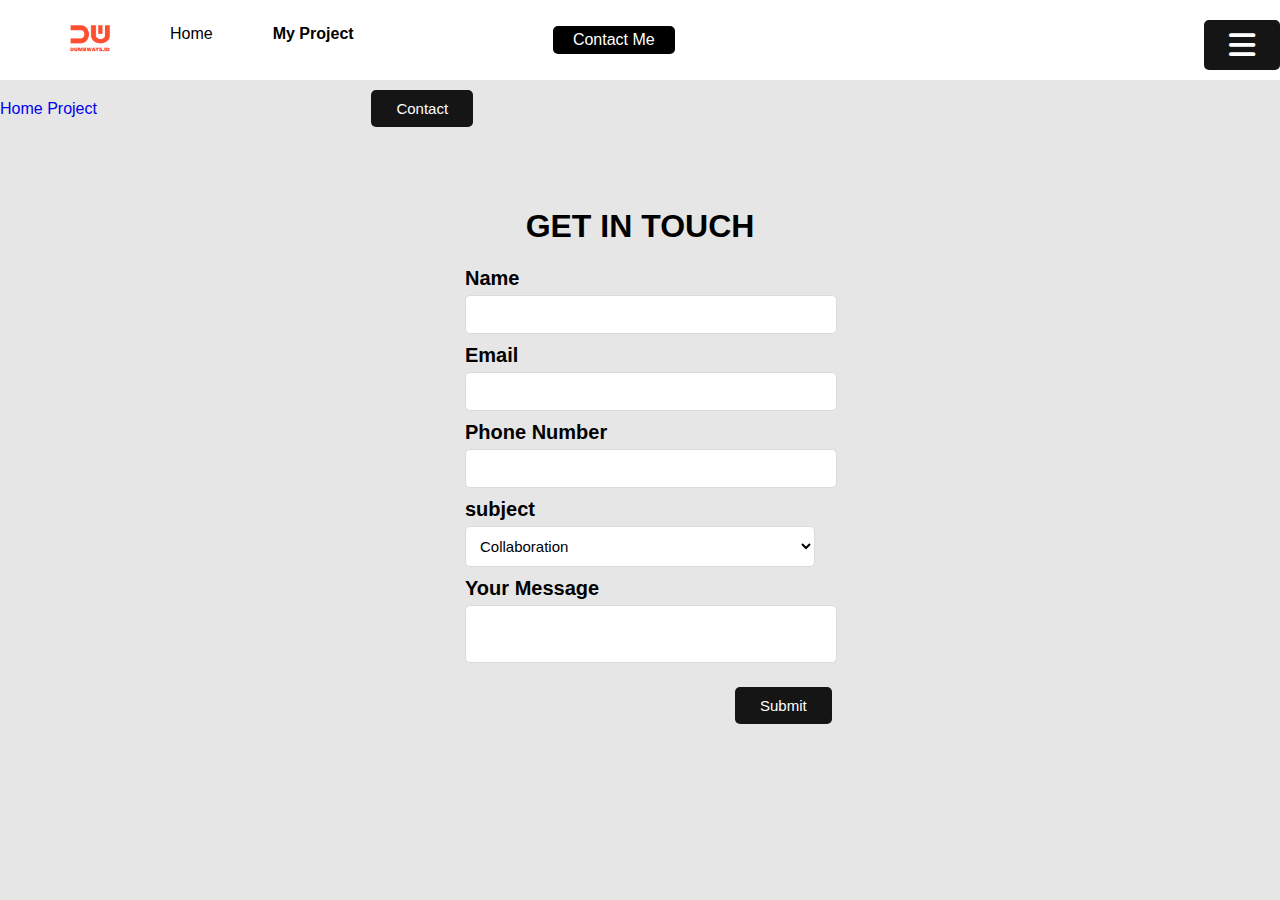
<file: contact.html>
<!DOCTYPE html>
<html lang="en">
  <head>
    <meta name="viewport" content="width=device-width, initial-scale=1.0" />
    <link rel="stylesheet" href="assets/css/nav.css" />
    <link rel="stylesheet" href="assets/css/style.css" />
    <link rel="stylesheet" href="https://cdnjs.cloudflare.com/ajax/libs/font-awesome/6.2.0/css/all.min.css" />
    <title>contact</title>
  </head>
  <body>
    <!-- bagian navbar -->
    <nav>
      <div class="nav-left">
        <ul>
          <li>
            <a href="https://dumbways.id/" class="logo"><img src="assets/img/logo.png" /></a>
          </li>
          <li class="item-collapse"><a href="index.html">Home</a></li>
          <li class="item-collapse"><a class="active" href="project.html">My Project</a></li>
        </ul>
      </div>
      <div class="nav-right item-collapse">
        <a href="contact.html">Contact Me</a>
      </div>
      <div id="bars">
        <button onclick="openBars()">
          <i class="fa-2x fa-solid fa-bars"></i>
        </button>
      </div>
    </nav>
    <div class="hamburger-nav" id="hamburger-nav">
      <a href="index.html">Home</a>
      <a href="project.html">Project</a>
      <a href="contact.html"> <button>Contact</button></a>
    </div>
    <!-- bagian form -->
    <form>
      <h1>GET IN TOUCH</h1>
      <div>
        <label for="name">Name</label>
        <input id="name" type="text" />
      </div>
      <div>
        <label for="email">Email</label>
        <input id="email" type="email" />
      </div>
      <div>
        <label for="phone">Phone Number</label>
        <input id="phone" type="text" />
      </div>
      <div>
        <label for="subject">subject</label>
        <select id="subject">
          <option>Collaboration</option>
          <option>Discussion</option>
          <option>Hiring</option>
        </select>
      </div>
      <div>
        <label for="msg">Your Message</label>
        <textarea id="msg"></textarea>
      </div>
      <div>
        <button type="button" onclick="getData()">Submit</button>
    </form>
  </body>
  <script src="assets/js/form.js"></script>
  <script src="assets/js/bar.js"></script>
</html>
</file>
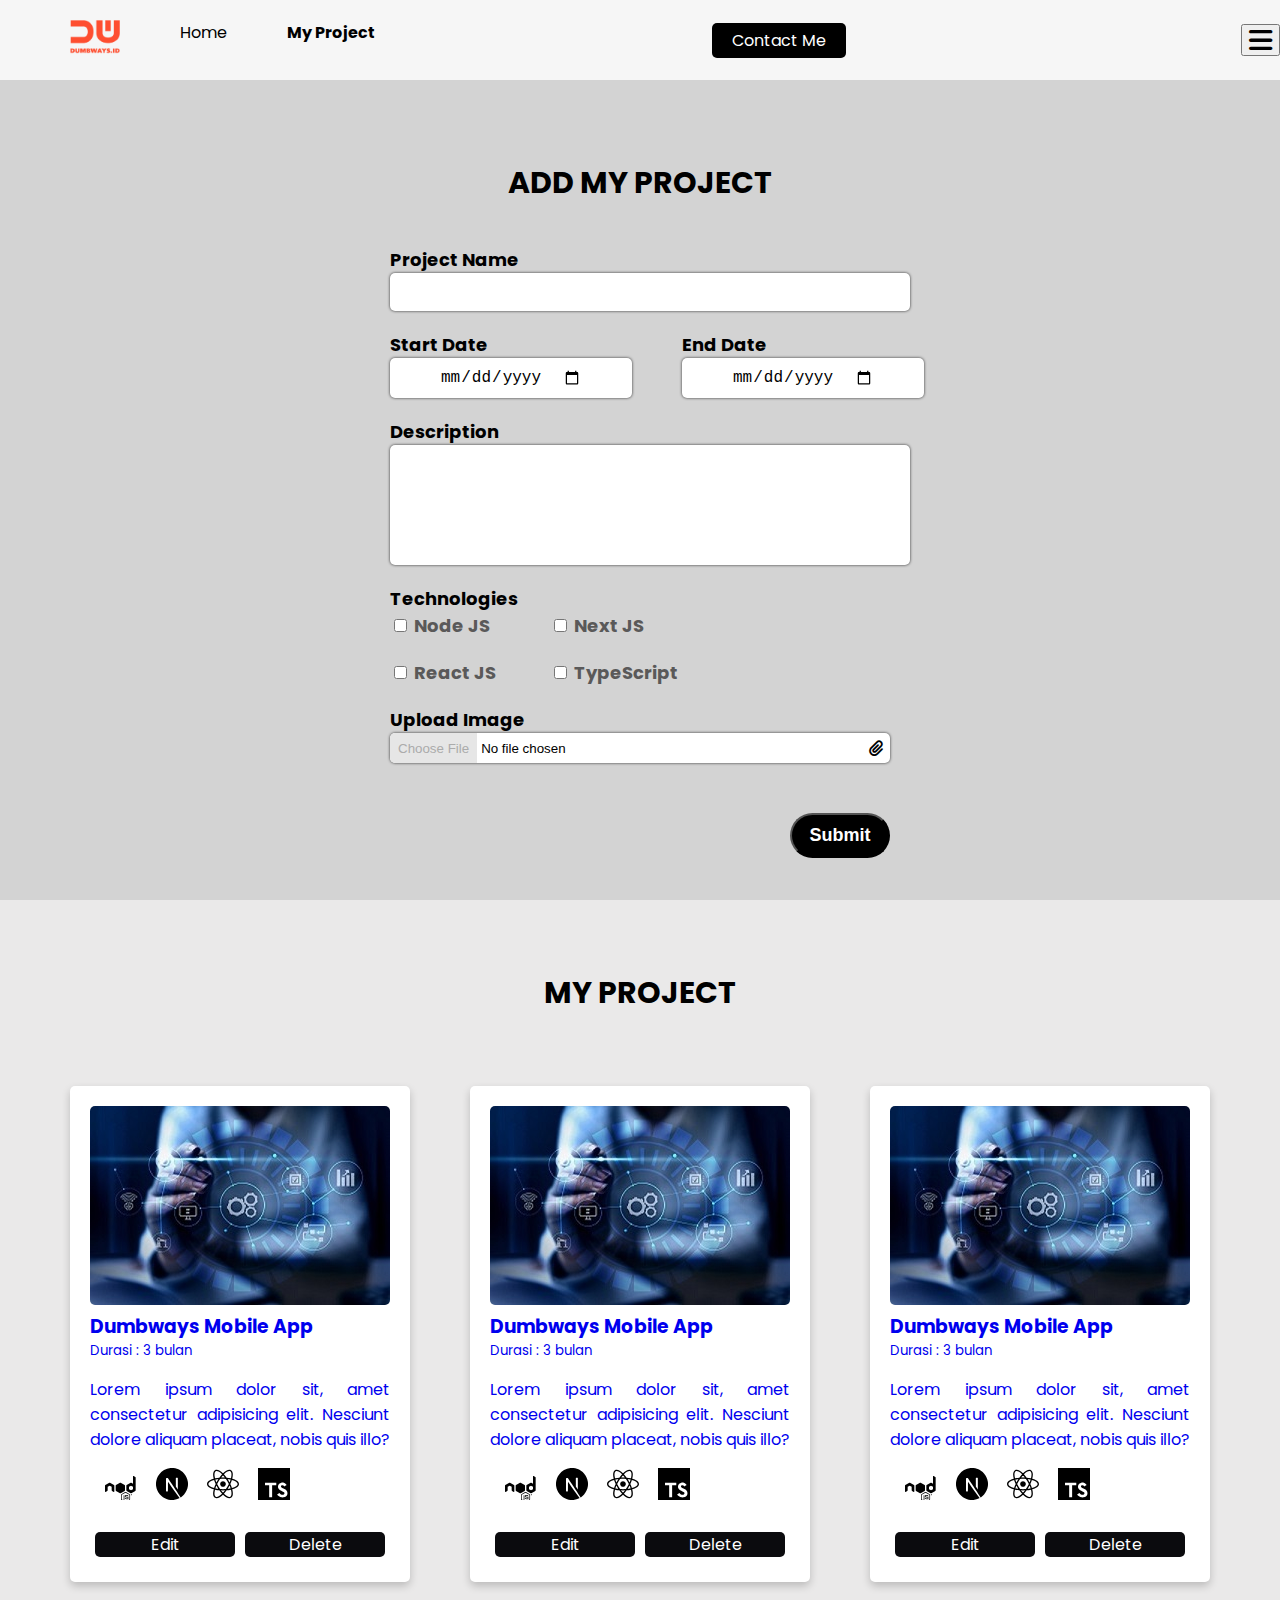
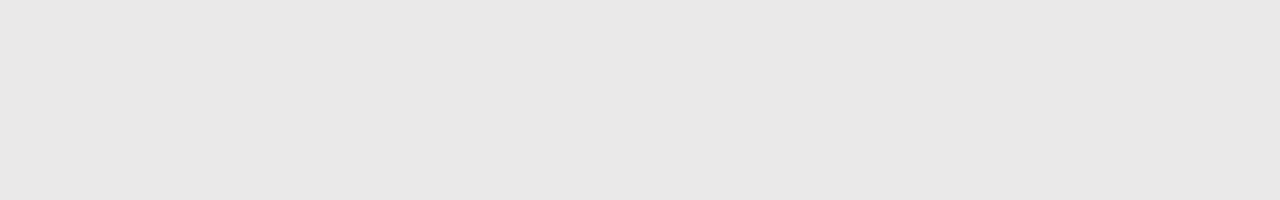
<file: project.html>
<!DOCTYPE html>
<html lang="en">
  <head>
    <meta charset="UTF-8" />
    <meta http-equiv="X-UA-Compatible" content="IE=edge" />
    <meta name="viewport" content="width=device-width, initial-scale=1.0" />
    <link rel="stylesheet" href="assets/css/nav.css" />
    <link rel="stylesheet" href="assets/css/project.css" />
    <link rel="stylesheet" href="https://cdnjs.cloudflare.com/ajax/libs/font-awesome/6.2.0/css/all.min.css" />
    <title>form-project</title>
  </head>
  <body>
    <!-- bagian navbar -->
    <nav>
      <div class="nav-left">
        <ul>
          <li>
            <a href="https://dumbways.id/" class="logo"><img src="assets/img/logo.png" /></a>
          </li>
          <li class="item-collapse"><a href="index.html">Home</a></li>
          <li class="item-collapse"><a class="active" href="project.html">My Project</a></li>
        </ul>
      </div>
      <div class="nav-right item-collapse">
        <a href="contact.html">Contact Me</a>
      </div>
      <div id="bars">
        <button onclick="openBars()">
          <i class="fa-2x fa-solid fa-bars"></i>
        </button>
      </div>
    </nav>
    <div class="hamburger-nav" id="hamburger-nav">
      <a href="index.html">Home</a>
      <a href="project.html">Project</a>
      <a href="contact.html"> <button>Contact</button></a>
    </div>
    <!-- bagian form -->
    <form onsubmit="getData(event)">
      <div class="container">
        <h1>ADD MY PROJECT</h1>
      </div>
      <div>
        <label for="project-name">Project Name</label>
        <input type="text" id="project-name" class="input-form" required />
      </div>
      <div class="input-date">
        <div class="input">
          <label for="date-start">Start Date</label>
          <input type="date" id="date-start" class="input-start-end" required />
        </div>
        <div class="input">
          <label for="date-end">End Date</label>
          <input type="date" id="date-end" class="input-start-end" required />
        </div>
      </div>
      <div>
        <label for="description">Description</label>
        <textarea id="description" class="input-form" required></textarea>
      </div>
      <div>
        <label>Technologies</label>
        <div class="input-checkbox">
          <label for="node-js" class="label-techno">
            <input type="checkbox" id="node-js" class="techno-right" />
            Node JS
          </label>
          <label for="next-js" class="label-techno">
            <input type="checkbox" id="next-js" class="techno-left" />
            Next JS
          </label>
          <label for="react-js" class="label-techno">
            <input type="checkbox" id="react-js" class="techno-right" />
            React JS
          </label>
          <label for="typescript" class="label-techno">
            <input type="checkbox" id="typescript" class="techno-left" />
            TypeScript
          </label>
        </div>
      </div>
      <div class="upload-image">
        <label for="upload-image">Upload Image</label>
        <div class="input-icon">
          <input type="file" id="upload-image" class="input-file" required />
          <i class="fa-solid fa-paperclip"></i>
        </div>
      </div>
      <button type="submit" class="submit">Submit</button>
    </form>
    <!-- project -->
    <section>
      <h1>MY PROJECT</h1>
      <div class="container" id="content-card">
        <div class="card" id="project-card">
          <a href="detail-project.html">
            <div class="image-project">
              <img src="assets/img/1.jpg" />
            </div>
            <h3>Dumbways Mobile App</h3>
            <h5>Durasi : 3 bulan</h5>
            <p>Lorem ipsum dolor sit, amet consectetur adipisicing elit. Nesciunt dolore aliquam placeat, nobis quis illo?</p>
            <div class="tech-icon">
              <img src="assets/icon/node.svg" />
              <img src="assets/icon/next-js.svg" />
              <img src="assets/icon/react.svg" />
              <img src="assets/icon/typescript.svg" />
            </div>
          </a>
          <div class="manipulation">
            <a href="#">Edit</a>
            <a href="#">Delete</a>
          </div>
        </div>
        <div class="card" id="project-card">
          <a href="detail-project.html">
            <div class="image-project">
              <img src="assets/img/1.jpg" />
            </div>
            <h3>Dumbways Mobile App</h3>
            <h5>Durasi : 3 bulan</h5>
            <p>Lorem ipsum dolor sit, amet consectetur adipisicing elit. Nesciunt dolore aliquam placeat, nobis quis illo?</p>
            <div class="tech-icon">
              <img src="assets/icon/node.svg" />
              <img src="assets/icon/next-js.svg" />
              <img src="assets/icon/react.svg" />
              <img src="assets/icon/typescript.svg" />
            </div>
          </a>
          <div class="manipulation">
            <a href="#">Edit</a>
            <a href="#">Delete</a>
          </div>
        </div>
        <div class="card" id="project-card">
          <a href="detail-project.html">
            <div class="image-project">
              <img src="assets/img/1.jpg" />
            </div>
            <h3>Dumbways Mobile App</h3>
            <h5>Durasi : 3 bulan</h5>
            <p>Lorem ipsum dolor sit, amet consectetur adipisicing elit. Nesciunt dolore aliquam placeat, nobis quis illo?</p>
            <div class="tech-icon">
              <img src="assets/icon/node.svg" />
              <img src="assets/icon/next-js.svg" />
              <img src="assets/icon/react.svg" />
              <img src="assets/icon/typescript.svg" />
            </div>
          </a>
          <div class="manipulation">
            <a href="#">Edit</a>
            <a href="#">Delete</a>
          </div>
        </div>
      </div>
    </section>
    <script src="assets/js/script.js"></script>
    <script src="assets/js/bar.js"></script>
  </body>
</html>
</file>
<file: assets/css/nav.css>
/* @import url('https://fonts.googleapis.com/css2?family=Poppins:wght@400;700&display=swap');
body {
  background-color: rgb(211, 211, 211);
  margin: 0;
  font-family: 'Poppins', sans-serif;
} */

nav {
  height: 80px;
  background-color: rgb(246, 246, 246);
  display: flex;
  justify-content: space-between;
  align-items: center;
}

.logo img {
  width: 50px;
  height: 34px;
}

a {
  text-decoration: none;
}

.nav-left a {
  color: black;
  padding: 30px;
}

.nav-left ul {
  display: flex;
  list-style-type: none;
  text-align: center;
}

.nav-right {
  background-color: black;
  padding: 5px 20px;
  border-radius: 5px;
  margin-right: 90px;
}

.nav-right a {
  color: white;
}

.active {
  font-weight: bold;
}

.nav-left li:hover {
  font-weight: bold;
}

.logo:hover {
  transform: scaleX(-1);
}

.nav-right:hover,
.nav-right:active {
  background: rgb(67, 67, 67);
  font-size: larger;
}
</file>
<file: assets/css/style.css>
body {
  background-color: rgb(230, 230, 230);
  margin: 0;
  font-family: 'Arial Narrow', Arial, sans-serif;
}

nav {
  height: 80px;
  background-color: white;
  display: flex;
  justify-content: space-between;
  align-items: center;
}

.nav-left a {
  color: black;
  padding-left: 30px;
}

.nav-left ul {
  display: flex;
  list-style-type: none;
}

.logo img {
  width: 40px;
  height: 27px;
}

.active {
  font-weight: bold;
}

.nav-right {
  background-color: black;
  padding: 5px 20px;
  border-radius: 5px;
  margin-right: 90px;
}

.nav-right a {
  color: white;
}

section {
  margin: 90px;
  padding: 50px 5%;
  background-color: white;
  border-radius: 15px;
  box-shadow: 0 0 30px #dbdbdb;
  display: flex;
  justify-content: space-between;
}

.about p {
  text-align: justify;
}

section div {
  padding-bottom: 50px;
}

.contact {
  background-color: #0f0f0f;
  padding: 5px 20px;
  border-radius: 15px;
  text-align: center;
  color: white;
}

a {
  text-decoration: none;
}

.profil {
  width: 250px;
  height: 300px;
  margin-left: 50px;
  border: 1px solid #dbdbdb;
  border-radius: 15px;
  box-shadow: 0 0 30px #dbdbdb;
}

.profil img {
  width: 250px;
  padding-bottom: 15px;
}

.profil h1,
p {
  margin: 0;
  text-align: center;
}

.socmed a {
  padding-left: 15px;
}
.fa-circle,
.fa-brands {
  color: black;
}

.fab {
  color: white;
}

/* page contact */
form {
  width: 350px;
  margin: 50px auto;
  padding: 10px;
}

h1 {
  text-align: center;
}

form div {
  margin-top: 10px;
}

label {
  font-weight: bold;
  font-size: 20px;
}

input,
select,
textarea {
  width: 100%;
  background-color: #ffffff;
  padding: 10px;
  margin-top: 5px;
  font-size: 15px;
  border: 1px solid #dbdbdb;
  border-radius: 5px;
}

textarea {
  resize: none;
}

button {
  color: white;
  background-color: rgb(21, 21, 21);
  padding: 10px 25px;
  font-size: 15px;
  border: none;
  border-radius: 5px;
  margin-top: 10px;
  margin-left: 270px;
}
</file>
<file: assets/css/project.css>
@import url('https://fonts.googleapis.com/css2?family=Poppins:wght@400;700&display=swap');

body {
  background-color: rgb(211, 211, 211);
  margin: 0;
  font-family: 'Poppins', sans-serif;
}

.hamburger-nav {
  display: none;
}

.hamburger-nav a {
  color: black;
  background-color: #b9b9b9;
  display: flex;
  justify-content: center;
  padding: 10px;
}

a button {
  background-color: black;
  padding: 5px 20px;
  border-radius: 5px;
  color: white;
}
/* Form */

form {
  display: flex;
  flex-direction: column;
  width: 500px;
  height: 800px;
  margin: 0 auto;
  padding: 10px;
}

.container {
  margin-top: 50px;
  padding: 0;
}

h1 {
  text-align: center;
  font-size: 30px;
}

form div {
  display: flex;
  flex-direction: column;
}

div label {
  font-size: 18px;
  font-weight: bold;
  margin-top: 20px;
}

.input-form {
  width: 100%;
  background: #fff;
  padding: 10px;
  border-radius: 5px;
  box-shadow: 0 0 3px 0 rgba(0, 0, 0, 0.8);
  outline: none;
  border: none;
  font-size: 16px;
}

textarea {
  height: 100px;
  resize: none;
}

.label-techno {
  font-size: 18px;
  color: rgb(90, 89, 89);
  font-weight: bold;
  margin: 0;
}

.label-techno:hover {
  color: black;
}

.input-date {
  display: flex;
  flex-direction: row;
  justify-content: space-between;
  gap: 50px;
}

.input-start-end {
  padding: 10px 50px;
  border-radius: 5px;
  box-shadow: 0 0 3px 0 rgba(0, 0, 0, 0.8);
  outline: none;
  border: none;
  font-size: 16px;
}

.input-checkbox {
  display: grid;
  grid-template-columns: 150px 150px;
  gap: 20px 10px;
}

.input-file {
  width: 100%;
  height: 30px;
  background: #fff;
  border-radius: 5px;
  box-shadow: 0 0 3px 0 rgba(0, 0, 0, 0.8);
}

input[type='file']::file-selector-button {
  background-color: rgb(230, 230, 230);
  color: #ababab;
  padding: 8px;
  border: none;
}
.input-icon {
  position: relative;
}

.input-file + i {
  position: absolute;
  right: 7px;
  top: 7px;
  color: #000000;
}

.submit {
  align-self: flex-end;
  font-size: 18px;
  width: 100px;
  margin-top: 50px;
  padding: 10px;
  border-radius: 25px;
  background-color: black;
  color: white;
  cursor: pointer;
  font-weight: bold;
}

/* project */
section {
  background-color: rgb(234, 233, 233);
  height: 800px;
  padding: 50px;
}

.container {
  display: flex;
  justify-content: space-between;
  flex-wrap: wrap;
}

.card {
  width: 300px;
  padding: 20px;
  margin: 20px;
  background-color: rgb(255, 255, 255);
  box-shadow: 0 4px 8px 0 rgba(0, 0, 0, 0.2);
  border-radius: 5px;
}

.image-project img {
  width: 100%;
  object-fit: cover;
  border-radius: 5px;
}

h3,
h5 {
  margin: 0;
}

h5 {
  font-weight: normal;
}

p {
  text-align: justify;
}

.tech-icon img {
  padding-left: 15px;
}

.manipulation {
  padding-top: 20px;
  display: flex;
}

.manipulation a {
  flex: 1;
  background-color: #0b0b0e;
  color: #fff;
  margin: 5px;
  text-align: center;
  border-radius: 5px;
}

@media screen and (max-width: 900px) {
  .hamburger-nav {
    display: block;
  }
}
</file>
